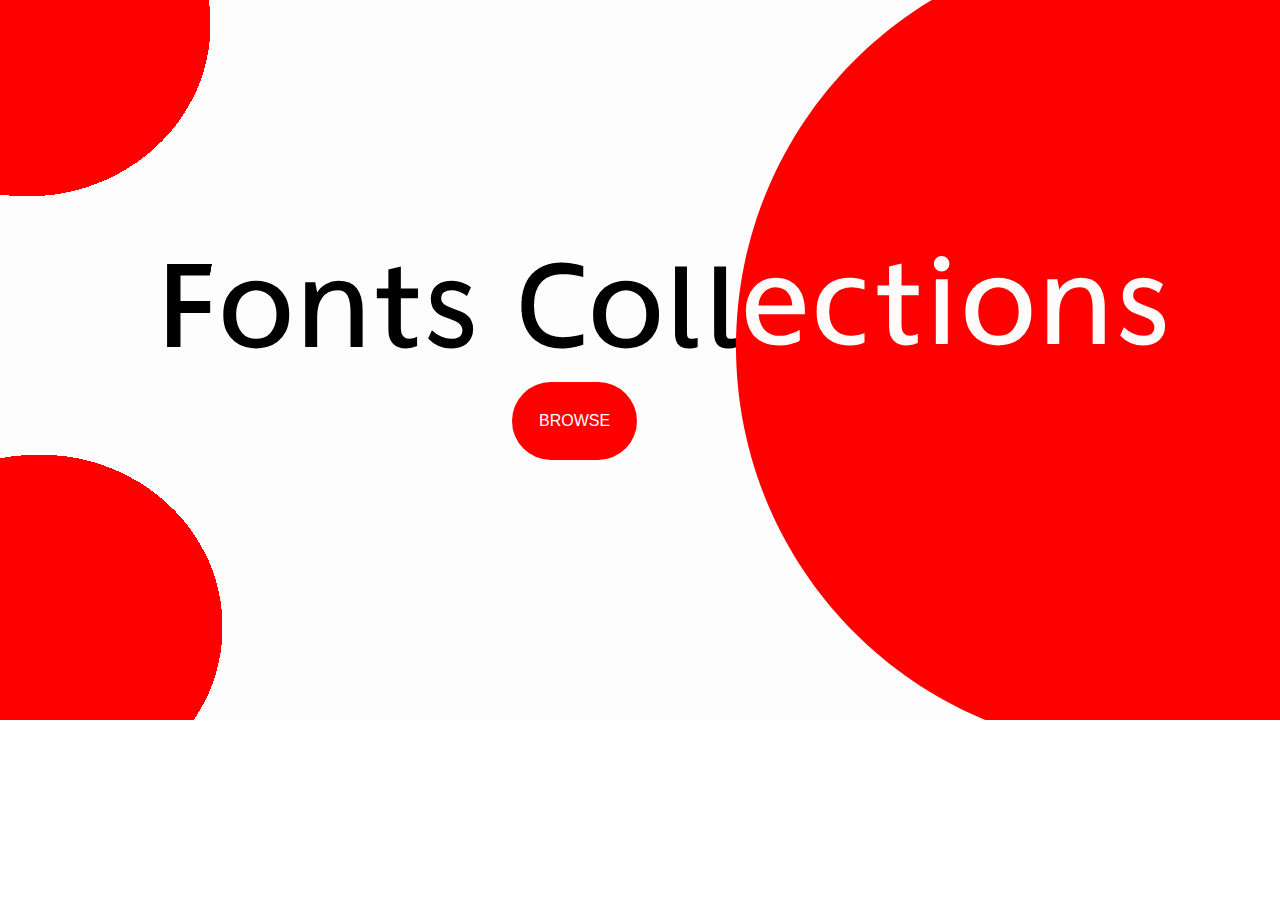
<file: index.html>
<!doctype html>
<html lang="en">
  <head>
    <!-- Required meta tags -->
    <meta charset="utf-8">
    <meta name="viewport" content="width=device-width, initial-scale=1, shrink-to-fit=no">

    <!-- Bootstrap CSS -->
    <link rel="stylesheet" href="https://maxcdn.bootstrapcdn.com/bootstrap/4.0.0/css/bootstrap.min.css" integrity="sha384-Gn5384xqQ1aoWXA+058RXPxPg6fy4IWvTNh0E263XmFcJlSAwiGgFAW/dAiS6JXm" crossorigin="anonymous">
    <link rel="stylesheet" type="text/css" href="./css/styles.css">
    <title>Fonts-Collections</title>
  </head>
  <body>
    <div class="maindiv">
            <div class="container-fluid">
        <div class="row">
            <div class="col-lg-12 align"> 
                <div class="banner">
                    <img src="bannerpng.png">
                    <a href="last.html">browse</a>
                </div>
                <div class="mobileview">
                    <img src="mobileview.png">
                    </div>
                </div>
                </div>
            </div>
        </div>
    </div>

    <!-- Optional JavaScript -->
    <!-- jQuery first, then Popper.js, then Bootstrap JS -->
    <script src="https://code.jquery.com/jquery-3.2.1.slim.min.js" integrity="sha384-KJ3o2DKtIkvYIK3UENzmM7KCkRr/rE9/Qpg6aAZGJwFDMVNA/GpGFF93hXpG5KkN" crossorigin="anonymous"></script>
    <script src="https://cdnjs.cloudflare.com/ajax/libs/popper.js/1.12.9/umd/popper.min.js" integrity="sha384-ApNbgh9B+Y1QKtv3Rn7W3mgPxhU9K/ScQsAP7hUibX39j7fakFPskvXusvfa0b4Q" crossorigin="anonymous"></script>
    <script src="https://maxcdn.bootstrapcdn.com/bootstrap/4.0.0/js/bootstrap.min.js" integrity="sha384-JZR6Spejh4U02d8jOt6vLEHfe/JQGiRRSQQxSfFWpi1MquVdAyjUar5+76PVCmYl" crossorigin="anonymous"></script>
  </body>
</html>
</file>
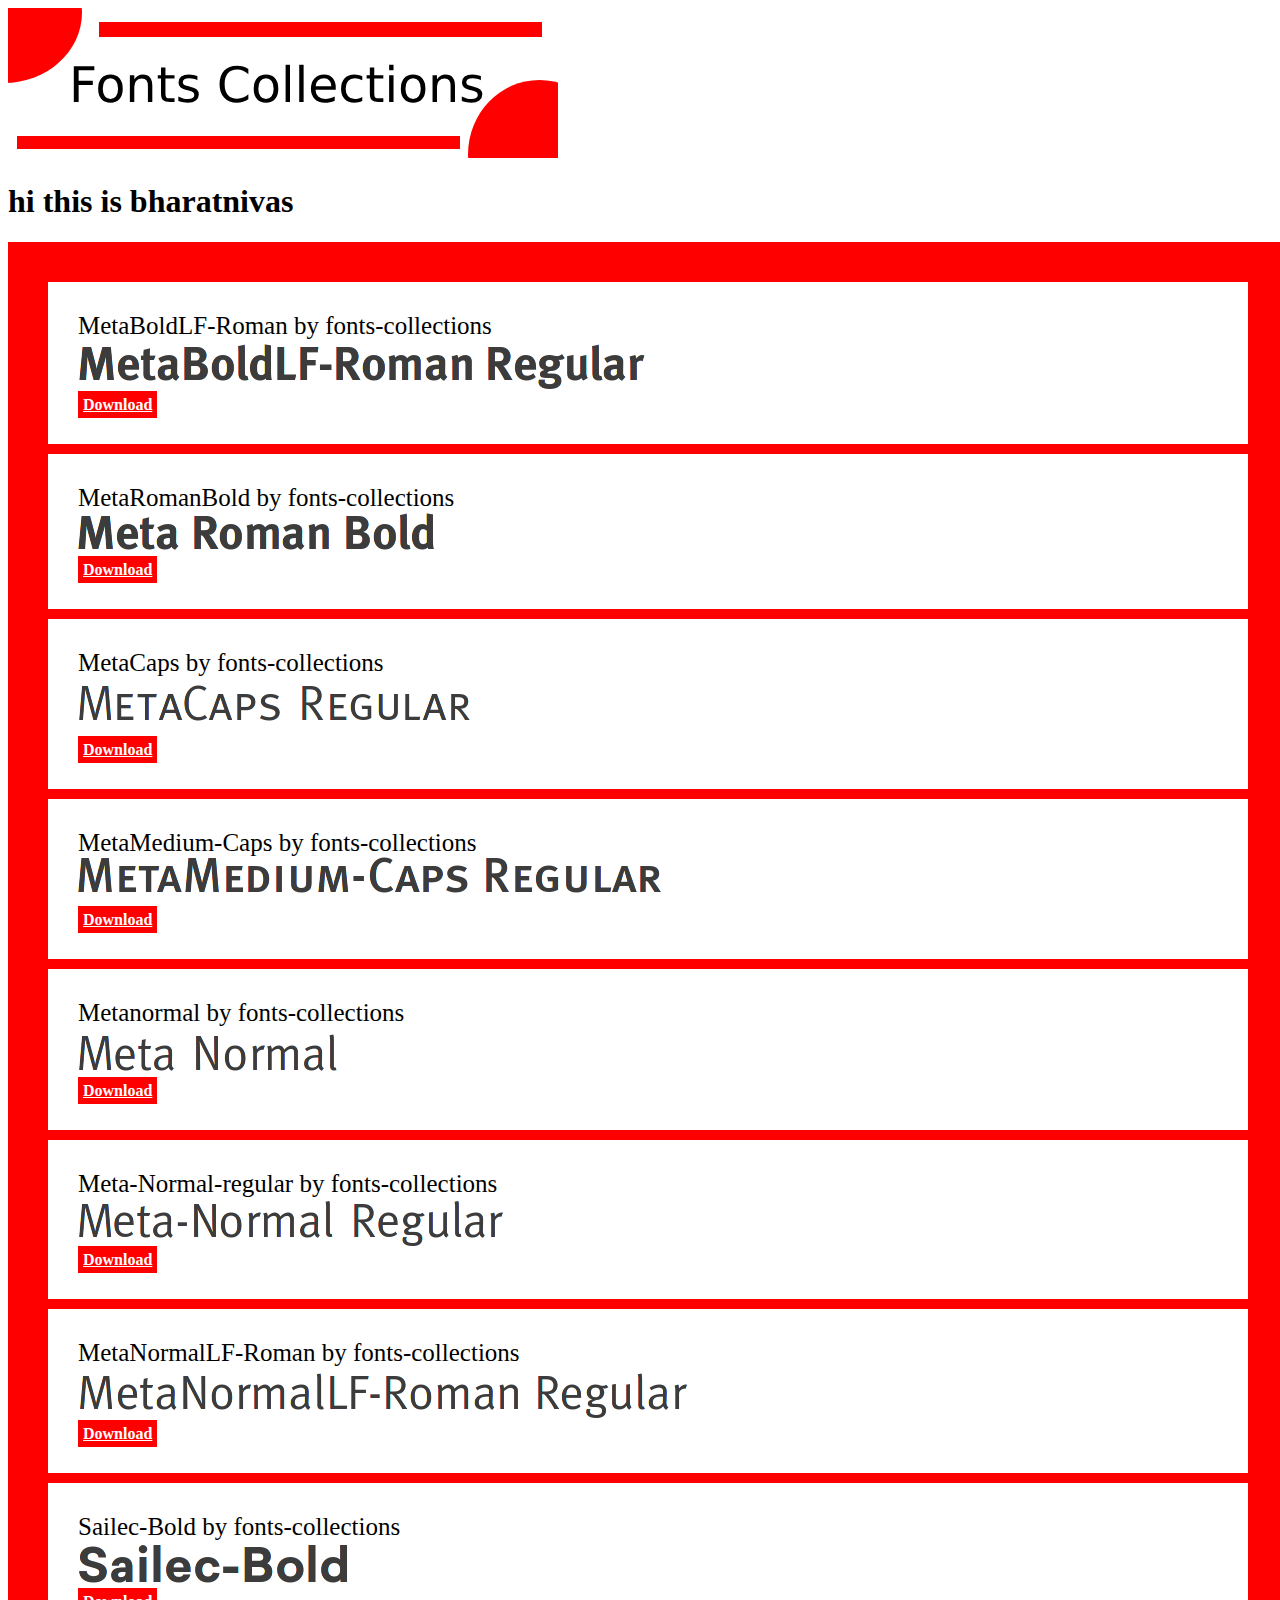
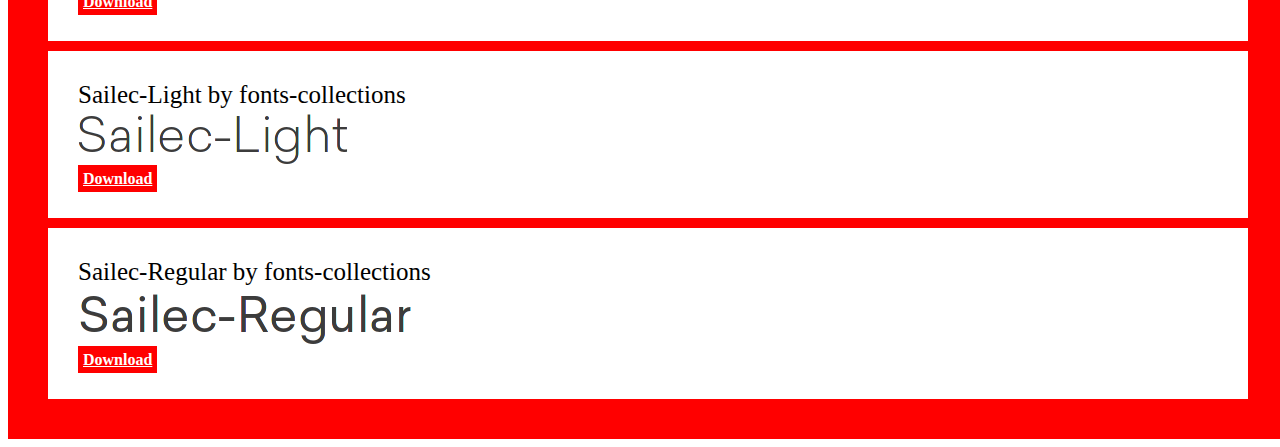
<file: last.html>
<!doctype html>
<html lang="en">

<head>
    <!-- Required meta tags -->
    <meta charset="utf-8">
    <meta name="viewport" content="width=device-width, initial-scale=1, shrink-to-fit=no">
    <!-- Bootstrap CSS -->
    <link rel="stylesheet" href="https://stackpath.bootstrapcdn.com/bootstrap/4.1.1/css/bootstrap.min.css" integrity="sha384-WskhaSGFgHYWDcbwN70/dfYBj47jz9qbsMId/iRN3ewGhXQFZCSftd1LZCfmhktB"
        crossorigin="anonymous">
    <link rel="stylesheet" type="text/css" href="./css/fonts.css" />
    <link rel="stylesheet" type="text/css" href="./css/styles.css" />
    <link rel="icon" href="images/loader.png" type="image/x-icon">
    <title>font collections</title>
</head>
<body>
    <div class="container-fluid">
        <div class="mainpart">
            <div class="row">
            <div class="col-lg-2">
                <div class="logofix">
                    <img src="logo.svg">
                </div>
            </div>
            <div class="col-lg-10">
                <h1>hi this is bharatnivas</h1>
            </div>
        </div>
        </div>
    </div>
    <div class="sectionone">
        <div class="row">
            <div class="col-lg-6">
                <div class="fontbox">
                    <p><span>MetaBoldLF-Roman</span><span> by fonts-collections</span></p>
                    <div class="MetaBoldLF-Roman">
                        <img src="./img/metaboldnew.png">
                    </div>
                    <a href="https://bharatnivas.github.io/fontcollections/fonts/metaboldlf-webfont.otf">Download</a>
                </div>
            </div>
            <div class="col-lg-6">
                    <div class="fontbox">
                        <p><span>MetaRomanBold</span><span> by fonts-collections</span></p>
                        <div class="MetaRomanBold">
                            <img src="./img/metaromanbold.png">
                        </div>
                        <a href="https://bharatnivas.github.io/fontcollections/fonts/MetaBold-Roman.otf">Download</a>
                    </div>
            </div>
        </div>
        <div class="row">
            <div class="col-lg-6">
                    <div class="fontbox">
                        <p><span>MetaCaps</span><span> by fonts-collections</span></p>
                        <div class="MetaCapsRegular">
                        <img src="img/metacapsregular.png">
                        </div>
                        <a href="https://bharatnivas.github.io/fontcollections/fonts/Meta-Caps.otf">Download</a>
                    </div>
            </div>
            <div class="col-lg-6">
                    <div class="fontbox">
                        <p><span>MetaMedium-Caps</span><span> by fonts-collections</span></p>
                        <div class="MetaMedium-Caps">
                        <img src="./img/MetaMedium-Caps.png">
                        </div>
                        <a href="https://bharatnivas.github.io/fontcollections/fonts/metamediumlf-capsregular.otf">Download</a>
                    </div>
            </div>
        </div>
        <div class="row">
                <div class="col-lg-6">
                        <div class="fontbox">
                            <p><span>Metanormal</span><span> by fonts-collections</span></p>
                            <div class="Metanormal">
                            <img src="img/metanonrmal.png">
                            </div>
                            <a href="https://bharatnivas.github.io/fontcollections/fonts/meta-normal.ttf">Download</a>
                        </div>
                </div>
                <div class="col-lg-6">
                        <div class="fontbox">
                            <p><span>Meta-Normal-regular</span><span> by fonts-collections</span></p>
                            <div class="Meta-Normal-regular">
                            <img src="img/metanormalregular.png">
                            </div>
                            <a href="https://bharatnivas.github.io/fontcollections/fonts/meta-normal-regular-webfont.ttf">Download</a>
                        </div>
                </div>
        </div>
       <div class="row">
            <div class="col-lg-6">
                    <div class="fontbox">
                        <p><span>MetaNormalLF-Roman</span><span> by fonts-collections</span></p>
                        <div class="MetaNormalLF-Roman">
                        <img src="img/metanormaollf.png">
                        </div>
                        <a href="https://bharatnivas.github.io/fontcollections/fonts/metanormal-webfont.otf">Download</a>
                    </div>
            </div>
            <div class="col-lg-6">
                    <div class="fontbox">
                        <p><span>Sailec-Bold</span><span> by fonts-collections</span></p>
                        <div class="Sailec-Bold">
                        <img src="img/Sailec-Bold.png">
                        </div>
                        <a href="https://bharatnivas.github.io/fontcollections/fonts/Sailec-Bold.otf">Download</a>
                    </div>
            </div>
        </div>
        <div class="row">
            <div class="col-lg-6">
                    <div class="fontbox">
                        <p><span>Sailec-Light</span><span> by fonts-collections</span></p>
                        <div class="Sailec-Light">
                        <img src="img/Sailec-Light.png">
                        </div>
                        <a href="https://bharatnivas.github.io/fontcollections/fonts/Sailec-Light.otf">Download</a>
                    </div>
            </div>
            <div class="col-lg-6">
                    <div class="fontbox">
                        <p><span>Sailec-Regular</span><span> by fonts-collections</span></p>
                        <div class="Sailec-Regular">
                        <img src="img/Sailec-Regular.png">
                        </div>
                        <a href="https://bharatnivas.github.io/fontcollections/fonts/Sailec-Regular.otf">Download</a>
                    </div>
            </div>
        </div>
        </div>
        </div>
    </div>
</body>
</html>
</file>
<file: css/styles.css>
body {
    width: 100%;
    height: 100%;
  }
  p{
      padding:0;
      margin: 0;
      font-size: 25px;
  }
.banner img {
    width: 100%;
    height:100%;
}
.col-lg-12.align{
    padding: 0;
}
.banner a {
    position: absolute;
    top: 53%;
    left: 40%;
    background: red;
    padding: 27px;
    color: #fff;
    border-radius: 55px;
    text-transform: uppercase;
}
.logofix img{
    max-width: 100%;
}
.sectionone{
    background-color:red;
    padding:30px;
}
.fontbox{
    background-color: #fff;
    padding:30px;
    margin: 10px;
}
.fontbox > a {
    padding: 5px;
    background: red;
    color: #fff;
    font-weight: bold;
}
/* h1{
 font-family: "MetaBold-Roman",sans-serif;
} */
h2{
    font-family: meta-caps,sans-serif;
}
h3{
 font-family:"meta-normal-regular-webfont",sans-sarif;
}
h4{
font-family:"meta-normal",sans-serif;
}
.newfont-Sailec-Bold {
    font-family: Sailec-Bold;
    padding: 0;
}
.newfont-Sailec-Light {
    font-family: Sailec-Light;
}
.newfont-Sailec-Regular {
    font-family: Sailec-Regular;
}
.newfont-MetaBoldLF-Roman {
    font-family:MetaBoldLF-Roman; 
}
.newfont-MetaMedium-Caps {
    font-family: MetaMedium-Caps;
}
.newfont-MetaNormalLF-Roman {
    font-family: MetaNormalLF-Roman;
}
.MetaBoldLF-Roman h1 {
    font-family: MetaBoldLF-Roman;
}
.MetaRomanBold h1 {
    font-family: "meta",sans-serif;
}
.MetaCaps h1 {
    font-family: "MetaCaps",sans-serif;
    font-style: normal;
}
@media only screen and (max-width: 2000px) {
    .mobileview img {
     display: none;
}
}
@media only screen and (max-width: 600px) {
.mobileview img{
    display: block;
    width: 100%;
    height: 100vh;
}
.banner img{
    display: none;
}
.fontbox img {
    width: 100%;
    padding: 0px;
    min-height: 31px;
}
}
</file>
<file: css/fonts.css>
@font-face {
    font-family: "MetaBold-Roman";
    src: url("../fonts/Gilroy-Light.eot?#iefix") format("embedded-opentype"),
      url("../fonts/MetaBold-Roman.otf") format("opentype");
    font-weight: normal;
    font-style: normal;
  }
@font-face {
    font-family: "meta-caps";
    src: url("../fonts/Gilroy-Light.eot?#iefix") format("embedded-opentype"),
      url("../fonts/Meta-Caps.otf") format("opentype");
    font-weight: normal;
    font-style: normal;
  }
@font-face {
    font-family: "meta-normal";
    src: url("../fonts/Gilroy-Light.eot?#iefix") format("embedded-opentype"),
      url("../fonts/meta-normal.ttf") format("opentype");
    font-weight: normal;
    font-style: normal;
  }
  @font-face {
    font-family: "Sailec-Bold";
    src: url("../fonts/Gilroy-Light.eot?#iefix") format("embedded-opentype"),
      url("../fonts/Sailec-Bold.otf") format("opentype");
    font-weight: normal;
    font-style: normal;
  }
  @font-face {
    font-family: "Sailec-Light";
    src: url("../fonts/Gilroy-Light.eot?#iefix") format("embedded-opentype"),
      url("../fonts/Sailec-Light.otf") format("opentype");
    font-weight: normal;
    font-style: normal;
  }
  @font-face {
    font-family: "Sailec-Regular";
    src: url("../fonts/Gilroy-Light.eot?#iefix") format("embedded-opentype"),
      url("../fonts/Sailec-Regular.otf") format("opentype");
    font-weight: normal;
    font-style: normal;
  }
  @font-face {
    font-family: "MetaBoldLF-Roman";
    src: url("../fonts/Gilroy-Light.eot?#iefix") format("embedded-opentype"),
      url("../fonts/metaboldlf-webfont.otf") format("opentype");
    font-weight: normal;
    font-style: normal;
  }
  @font-face {
    font-family: "MetaMedium-Caps";
    src: url("../fonts/Gilroy-Light.eot?#iefix") format("embedded-opentype"),
      url("../fonts/metamediumlf-capsregular.otf") format("opentype");
    font-weight: normal;
    font-style: normal;
  }
  @font-face {
    font-family: "MetaNormalLF-Roman";
    src: url("../fonts/Gilroy-Light.eot?#iefix") format("embedded-opentype"),
      url("../fonts/metanormal-webfont.otf") format("opentype");
    font-weight: normal;
    font-style: normal;
  }
</file>
